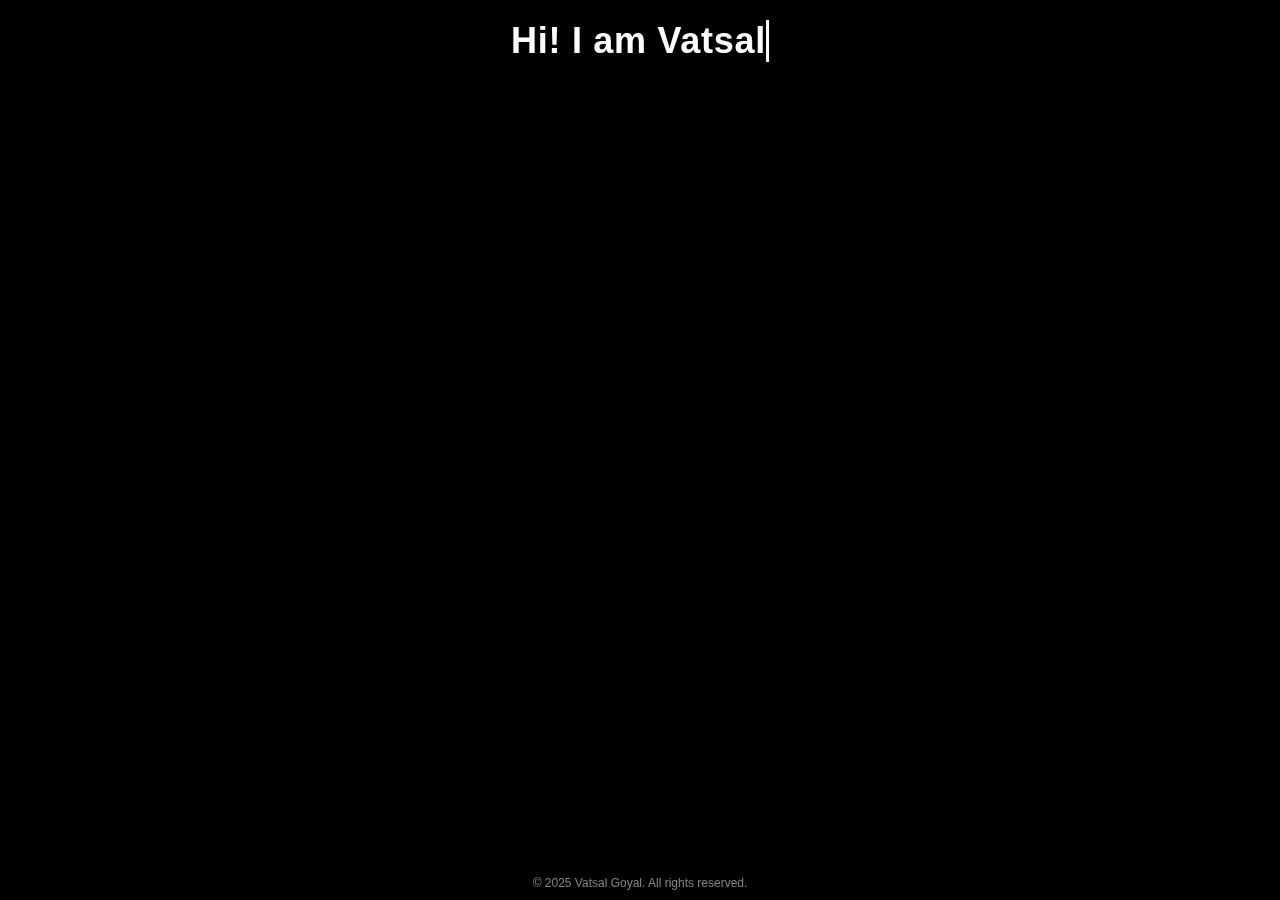
<file: index.html>
<!DOCTYPE html>
<html lang="en">
<head>
    <meta charset="UTF-8">
    <meta name="viewport" content="width=device-width, initial-scale=1.0">
    <title>Vatsal's Portfolio</title>
    <link rel="icon" href="Assets/website logo.png" type="image/png">
    <link rel="stylesheet" href="css/styles.css">
</head>
<body>
    <header id="main-header">
        <h1>Hi! I am Vatsal. See what I'm working on.</h1>
    </header>
    
    <div id="honeycomb-container">
        <!-- Honeycomb cells will be generated by JavaScript -->
    </div>

    <div id="mobile-nav">
        <a href="https://github.com/vatsalgoyal" class="mobile-nav-item" target="_blank">
            <svg viewBox="0 0 24 24" fill="currentColor">
                <path d="M12 0c-6.626 0-12 5.373-12 12 0 5.302 3.438 9.8 8.207 11.387.599.111.793-.261.793-.577v-2.234c-3.338.726-4.033-1.416-4.033-1.416-.546-1.387-1.333-1.756-1.333-1.756-1.089-.745.083-.729.083-.729 1.205.084 1.839 1.237 1.839 1.237 1.07 1.834 2.807 1.304 3.492.997.107-.775.418-1.305.762-1.604-2.665-.305-5.467-1.334-5.467-5.931 0-1.311.469-2.381 1.236-3.221-.124-.303-.535-1.524.117-3.176 0 0 1.008-.322 3.301 1.23.957-.266 1.983-.399 3.003-.404 1.02.005 2.047.138 3.006.404 2.291-1.552 3.297-1.23 3.297-1.23.653 1.653.242 2.874.118 3.176.77.84 1.235 1.911 1.235 3.221 0 4.609-2.807 5.624-5.479 5.921.43.372.823 1.102.823 2.222v3.293c0 .319.192.694.801.576 4.765-1.589 8.199-6.086 8.199-11.386 0-6.627-5.373-12-12-12z"/>
            </svg>
            <div class="mobile-nav-content">
                <div class="mobile-nav-title">GitHub</div>
                <div class="mobile-nav-desc">View my code repositories</div>
            </div>
        </a>

        <a href="projects.html" class="mobile-nav-item">
            <svg viewBox="0 0 24 24" fill="currentColor">
                <path d="M12 2l3.09 6.26L22 9.27l-5 4.87 1.18 6.88L12 17.77l-6.18 3.25L7 14.14 2 9.27l6.91-1.01L12 2z"/>
            </svg>
            <div class="mobile-nav-content">
                <div class="mobile-nav-title">Live Projects</div>
                <div class="mobile-nav-desc">Explore my portfolio</div>
            </div>
        </a>

        <a href="https://www.linkedin.com/in/vatsal-goyal-05a896165" class="mobile-nav-item" target="_blank">
            <svg viewBox="0 0 24 24" fill="currentColor">
                <path d="M20.447 20.452h-3.554v-5.569c0-1.328-.027-3.037-1.852-3.037-1.853 0-2.136 1.445-2.136 2.939v5.667H9.351V9h3.414v1.561h.046c.477-.9 1.637-1.85 3.37-1.85 3.601 0 4.267 2.37 4.267 5.455v6.286zM5.337 7.433c-1.144 0-2.063-.926-2.063-2.065 0-1.138.92-2.063 2.063-2.063 1.14 0 2.064.925 2.064 2.063 0 1.139-.925 2.065-2.064 2.065zm1.782 13.019H3.555V9h3.564v11.452zM22.225 0H1.771C.792 0 0 .774 0 1.729v20.542C0 23.227.792 24 1.771 24h20.451C23.2 24 24 23.227 24 22.271V1.729C24 .774 23.2 0 22.222 0h.003z"/>
            </svg>
            <div class="mobile-nav-content">
                <div class="mobile-nav-title">LinkedIn</div>
                <div class="mobile-nav-desc">Connect professionally</div>
            </div>
        </a>

        <a href="resumes.html" class="mobile-nav-item">
            <svg viewBox="0 0 24 24" fill="currentColor">
                <path d="M14,2H6A2,2 0 0,0 4,4V20A2,2 0 0,0 6,22H18A2,2 0 0,0 20,20V8L14,2M18,20H6V4H13V9H18V20Z"/>
            </svg>
            <div class="mobile-nav-content">
                <div class="mobile-nav-title">Download Resume</div>
                <div class="mobile-nav-desc">Get my latest CV</div>
            </div>
        </a>

        <a href="skills.html" class="mobile-nav-item">
            <svg viewBox="0 0 24 24" fill="currentColor">
                <path d="M12,2A10,10 0 0,0 2,12A10,10 0 0,0 12,22A10,10 0 0,0 22,12A10,10 0 0,0 12,2M12,4A8,8 0 0,1 20,12A8,8 0 0,1 12,20A8,8 0 0,1 4,12A8,8 0 0,1 12,4M12,6A6,6 0 0,0 6,12A6,6 0 0,0 12,18A6,6 0 0,0 18,12A6,6 0 0,0 12,6M12,8A4,4 0 0,1 16,12A4,4 0 0,1 12,16A4,4 0 0,1 8,12A4,4 0 0,1 12,8Z"/>
            </svg>
            <div class="mobile-nav-content">
                <div class="mobile-nav-title">Skills & Journey</div>
                <div class="mobile-nav-desc">My tech stack & career</div>
            </div>
        </a>

        <a href="dsa.html" class="mobile-nav-item">
            <svg viewBox="0 0 24 24" fill="currentColor">
                <path d="M22,21H2V3H4V19H6V10H10V19H12V6H16V19H18V14H22V21Z"/>
            </svg>
            <div class="mobile-nav-content">
                <div class="mobile-nav-title">DSA Stats</div>
                <div class="mobile-nav-desc">Coding achievements</div>
            </div>
        </a>

        <a href="mailto:vatsalgoyal9999@gmail.com" class="mobile-nav-item">
            <svg viewBox="0 0 24 24" fill="currentColor">
                <path d="M20,8L12,13L4,8V6L12,11L20,6M20,4H4C2.89,4 2,4.89 2,6V18A2,2 0 0,0 4,20H20A2,2 0 0,0 22,18V6C22,4.89 21.1,4 20,4Z"/>
            </svg>
            <div class="mobile-nav-content">
                <div class="mobile-nav-title">Mail Me</div>
                <div class="mobile-nav-desc">Let's get in touch</div>
            </div>
        </a>
    </div>
    
    <div id="zoom-overlay" class="hidden">
        <div id="zoom-content">
            <button id="close-zoom" class="close-btn">×</button>
            <div id="zoom-honeycomb-container">
                <!-- Zoomed honeycomb content will be generated here -->
            </div>
        </div>
    </div>

    <div id="copyright">© 2025 Vatsal Goyal. All rights reserved.</div>

    <script src="js/mobile.js"></script>
    <script src="js/splash-system.js"></script>
    <script src="js/script.js"></script>
</body>
</html>
</file>
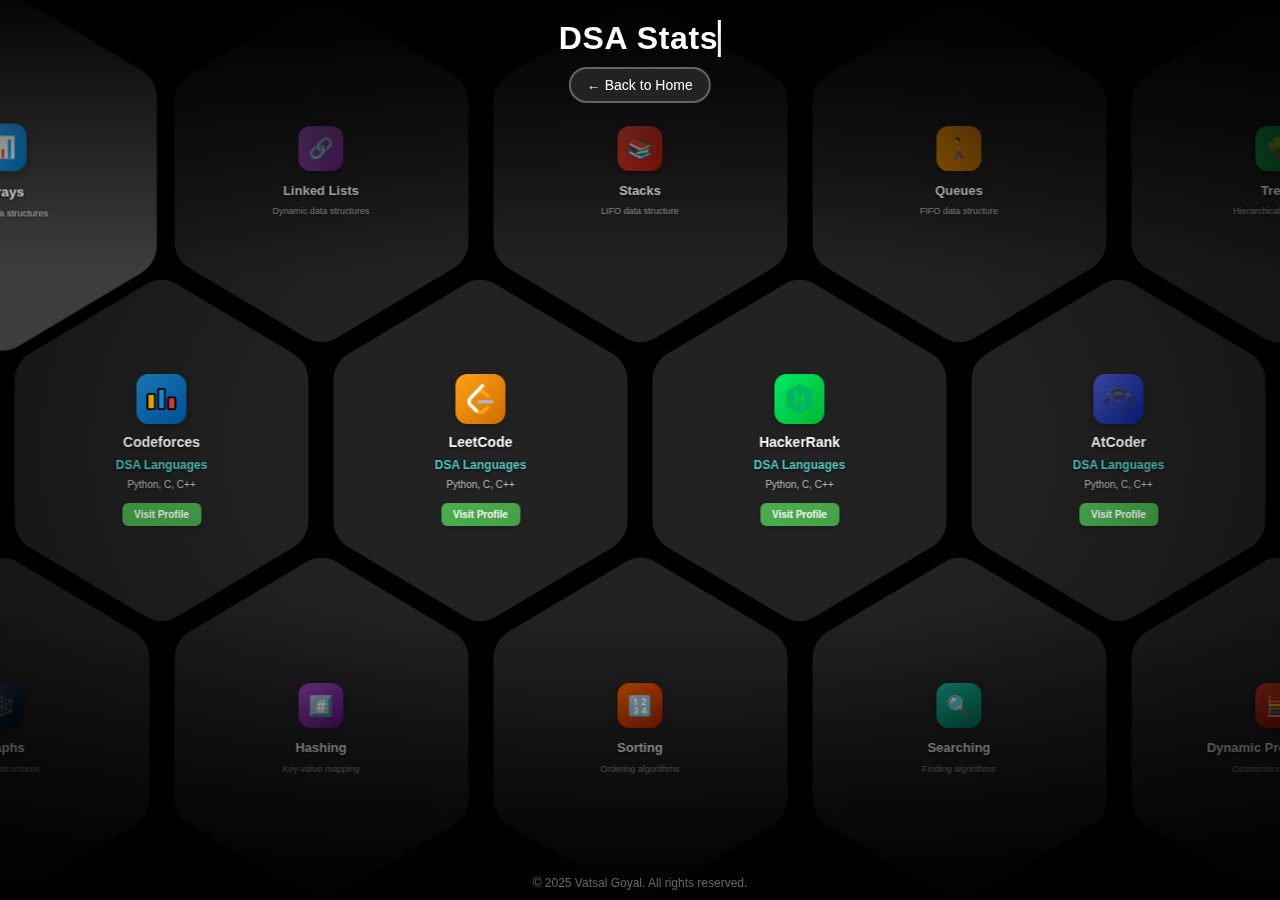
<file: dsa.html>
<!DOCTYPE html>
<html lang="en">
<head>
    <meta charset="UTF-8">
    <meta name="viewport" content="width=device-width, initial-scale=1.0">
    <title>Vatsal's Portfolio - DSA Stats</title>
    <link rel="icon" href="Assets/website logo.png" type="image/png">
    <link rel="stylesheet" href="css/dsa-styles.css">
    <meta name="author" content="Vatsal Goyal">
</head>
<body>
    <header id="main-header">
        <h1>Data Structures & Algorithms</h1>
        <button id="back-btn" class="back-button" onclick="window.location.href='index.html'">← Back to Home</button>
    </header>
    
    <div id="honeycomb-container">
        <!-- Honeycomb cells will be generated by JavaScript -->
    </div>

    <div id="mobile-content">
        <div class="mobile-content-item" data-link="https://leetcode.com/u/vatsalgoyal05/">
            <div class="mobile-content-title">LeetCode</div>
            <div class="mobile-content-desc">Competitive Programming</div>
            <div class="mobile-content-tech">Visit Profile →</div>
        </div>

        <div class="mobile-content-item" data-link="https://atcoder.jp/users/vatsalgoyal05">
            <div class="mobile-content-title">AtCoder</div>
            <div class="mobile-content-desc">Competitive Programming</div>
            <div class="mobile-content-tech">Visit Profile →</div>
        </div>

        <div class="mobile-content-item" data-link="https://codeforces.com/profile/vatsalgoyal05">
            <div class="mobile-content-title">Codeforces</div>
            <div class="mobile-content-desc">Contest Participation</div>
            <div class="mobile-content-tech">Visit Profile →</div>
        </div>

        <div class="mobile-content-item" data-link="https://www.hackerrank.com/profile/vatsalgoyal05">
            <div class="mobile-content-title">HackerRank</div>
            <div class="mobile-content-desc">Problem Solving</div>
            <div class="mobile-content-tech">Visit Profile →</div>
        </div>
    </div>

    <footer id="copyright">© 2025 Vatsal Goyal. All rights reserved.</footer>

    <script src="js/mobile.js"></script>
    <script src="js/dsa-script.js"></script>
</body>
</html>
</file>
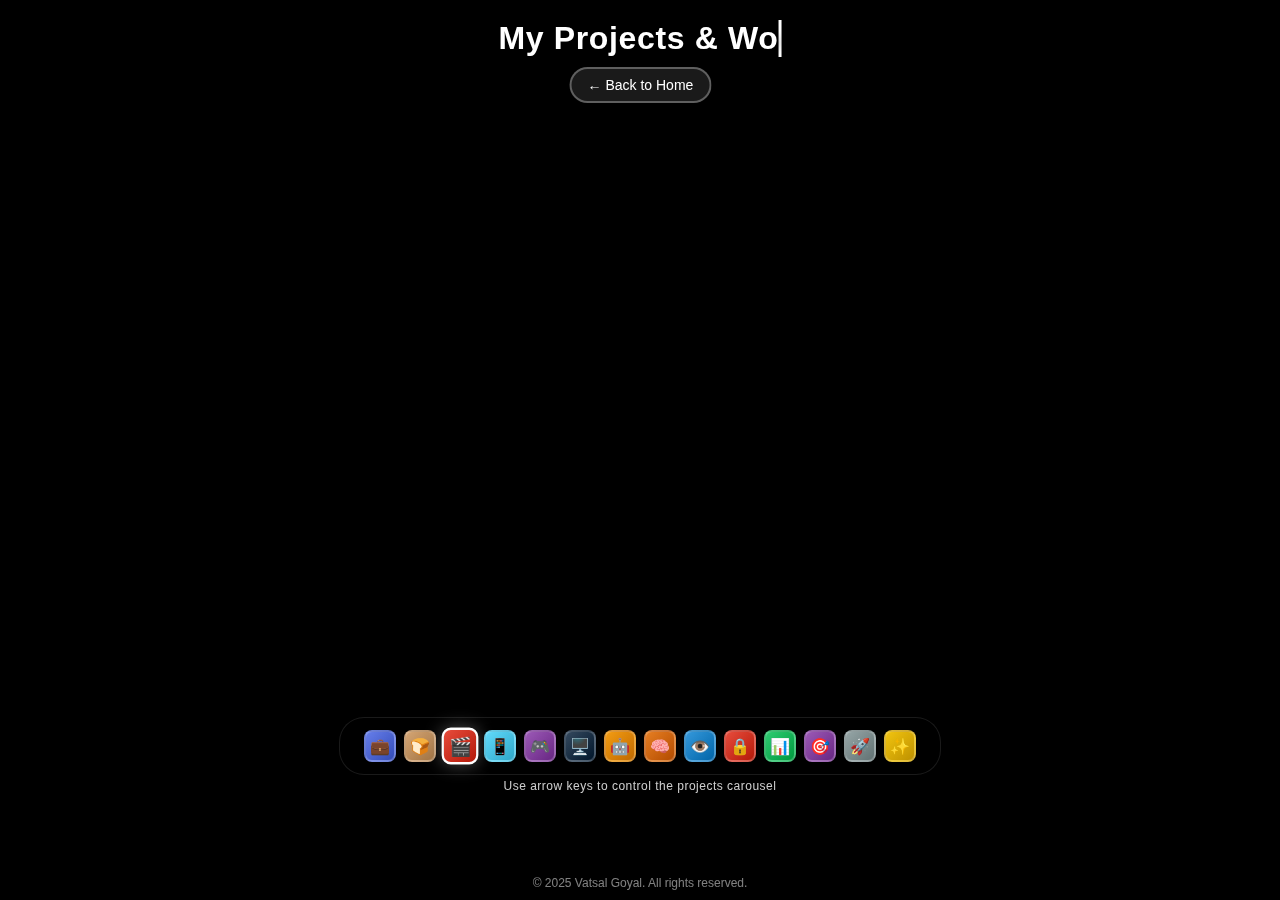
<file: projects.html>
<!DOCTYPE html>
<html lang="en">
<head>
    <meta charset="UTF-8">
    <meta name="viewport" content="width=device-width, initial-scale=1.0">
    <title>Vatsal's Portfolio - Projects</title>
    <link rel="icon" href="Assets/website logo.png" type="image/png">
    <link rel="stylesheet" href="css/projects-styles.css">
    <meta name="description" content="Explore Vatsal Goyal's portfolio of software projects, including web applications, mobile apps, and AI solutions.">
    <meta name="author" content="Vatsal Goyal">
</head>
<body>
    <header id="main-header">
        <h1>My Projects & Work</h1>
        <button id="back-btn" class="back-button" onclick="window.location.href='index.html'">← Back to Home</button>
    </header>
    
    <div id="honeycomb-container">
        <!-- Honeycomb cells will be generated by JavaScript -->
    </div>

    <div class="navigation-instruction">Use arrow keys to control the projects carousel</div>
    <div id="project-navigator">
        <div class="nav-dots-container">
            <!-- Navigation dots will be generated by JavaScript -->
        </div>
    </div>

    <div id="mobile-content">
        <div class="mobile-content-item" data-github="https://github.com/masterunix/JobNest-v1" data-visit="Will be deployed soon">
            <div class="mobile-content-title">💼 Job Nest</div>
            <div class="mobile-content-desc">A comprehensive platform for job seekers and employers with advanced matching algorithms</div>
            <div class="mobile-content-tech">MERN Stack</div>
            <div class="mobile-content-links">
                <span class="mobile-link" data-type="github">GitHub</span>
                <span class="mobile-link disabled" data-type="visit">Will be deployed soon</span>
            </div>
        </div>

        <div class="mobile-content-item" data-github="Available on request" data-visit="450houseofsourdough.com">
            <div class="mobile-content-title">🍞 450 House of Sourdough</div>
            <div class="mobile-content-desc">Elegant website for artisanal sourdough bakery with e-commerce integration</div>
            <div class="mobile-content-tech">Modern Web Stack</div>
            <div class="mobile-content-links">
                <span class="mobile-link disabled" data-type="github">Available on request</span>
                <span class="mobile-link" data-type="visit">Visit Site</span>
            </div>
        </div>

        <div class="mobile-content-item" data-github="https://github.com/masterunix/Fluttter-Movie-App">
            <div class="mobile-content-title">🎬 movie_fy</div>
            <div class="mobile-content-desc">Feature-rich mobile app for movie enthusiasts with reviews and recommendations</div>
            <div class="mobile-content-tech">Flutter, Dart</div>
            <div class="mobile-content-links">
                <span class="mobile-link" data-type="github">GitHub</span>
            </div>
        </div>

        <div class="mobile-content-item" data-github="Coming Soon">
            <div class="mobile-content-title">📱 Mobile Dev Project</div>
            <div class="mobile-content-desc">Cross-platform mobile application with native performance and modern UI</div>
            <div class="mobile-content-tech">React Native</div>
            <div class="mobile-content-links">
                <span class="mobile-link disabled" data-type="github">Coming Soon</span>
            </div>
        </div>

        <div class="mobile-content-item" data-github="In Development">
            <div class="mobile-content-title">🎮 WalterWins</div>
            <div class="mobile-content-desc">In-progress online gaming platform with real-time multiplayer capabilities</div>
            <div class="mobile-content-tech">Full Stack</div>
            <div class="mobile-content-links">
                <span class="mobile-link disabled" data-type="github">In Development</span>
            </div>
        </div>

        <div class="mobile-content-item" data-github="Private" data-visit="Request Access">
            <div class="mobile-content-title">🖥️ Personal DIY Server</div>
            <div class="mobile-content-desc">Custom-built server infrastructure from repurposed hardware with enterprise features</div>
            <div class="mobile-content-tech">Ubuntu, Nginx</div>
            <div class="mobile-content-links">
                <span class="mobile-link disabled" data-type="github">Private</span>
                <span class="mobile-link disabled" data-type="visit">Request Access</span>
            </div>
        </div>

        <div class="mobile-content-item" data-github="Coming Soon">
            <div class="mobile-content-title">🤖 Jarvis 2.0</div>
            <div class="mobile-content-desc">Advanced AI assistant with natural language processing and smart automation</div>
            <div class="mobile-content-tech">AI/ML, Python</div>
            <div class="mobile-content-links">
                <span class="mobile-link disabled" data-type="github">Coming Soon</span>
            </div>
        </div>

        <div class="mobile-content-item" data-github="In Development">
            <div class="mobile-content-title">🧠 AI ML Project</div>
            <div class="mobile-content-desc">Cutting-edge machine learning solution for data analysis and prediction</div>
            <div class="mobile-content-tech">TensorFlow, PyTorch</div>
            <div class="mobile-content-links">
                <span class="mobile-link disabled" data-type="github">In Development</span>
            </div>
        </div>

        <div class="mobile-content-item" data-github="Coming Soon">
            <div class="mobile-content-title">👁️ AI ML Project 2</div>
            <div class="mobile-content-desc">Advanced neural network implementation for computer vision applications</div>
            <div class="mobile-content-tech">Deep Learning</div>
            <div class="mobile-content-links">
                <span class="mobile-link disabled" data-type="github">Coming Soon</span>
            </div>
        </div>

        <div class="mobile-content-item" data-github="Coming Soon">
            <div class="mobile-content-title">🔒 Cyber Security Project</div>
            <div class="mobile-content-desc">Comprehensive cybersecurity solution with threat detection and prevention</div>
            <div class="mobile-content-tech">Security Tools</div>
            <div class="mobile-content-links">
                <span class="mobile-link disabled" data-type="github">Coming Soon</span>
            </div>
        </div>

        <div class="mobile-content-item" data-visit="dsa.html">
            <div class="mobile-content-title">📊 DSA Stats</div>
            <div class="mobile-content-desc">Explore coding achievements and algorithm mastery statistics</div>
            <div class="mobile-content-tech">Data Structures</div>
            <div class="mobile-content-links">
                <span class="mobile-link" data-type="visit">View Stats</span>
            </div>
        </div>

        <div class="mobile-content-item" data-visit="skills.html">
            <div class="mobile-content-title">🎯 Skills & Journey</div>
            <div class="mobile-content-desc">Discover technical skills, experience timeline, and professional growth</div>
            <div class="mobile-content-tech">Career Path</div>
            <div class="mobile-content-links">
                <span class="mobile-link" data-type="visit">View Skills</span>
            </div>
        </div>

        <div class="mobile-content-item" data-github="Coming Soon">
            <div class="mobile-content-title">🚀 Upcoming Project</div>
            <div class="mobile-content-desc">Exciting new project in planning phase with innovative features</div>
            <div class="mobile-content-tech">TBD</div>
            <div class="mobile-content-links">
                <span class="mobile-link disabled" data-type="github">Coming Soon</span>
            </div>
        </div>

        <div class="mobile-content-item" data-github="Coming Soon">
            <div class="mobile-content-title">✨ Future Innovation</div>
            <div class="mobile-content-desc">Revolutionary project leveraging emerging technologies and modern frameworks</div>
            <div class="mobile-content-tech">Next-Gen Tech</div>
            <div class="mobile-content-links">
                <span class="mobile-link disabled" data-type="github">Coming Soon</span>
            </div>
        </div>
    </div>

    <footer id="copyright">© 2025 Vatsal Goyal. All rights reserved.</footer>

    <script src="js/mobile.js"></script>
    <script src="js/projects-script.js"></script>
</body>
</html>
</file>
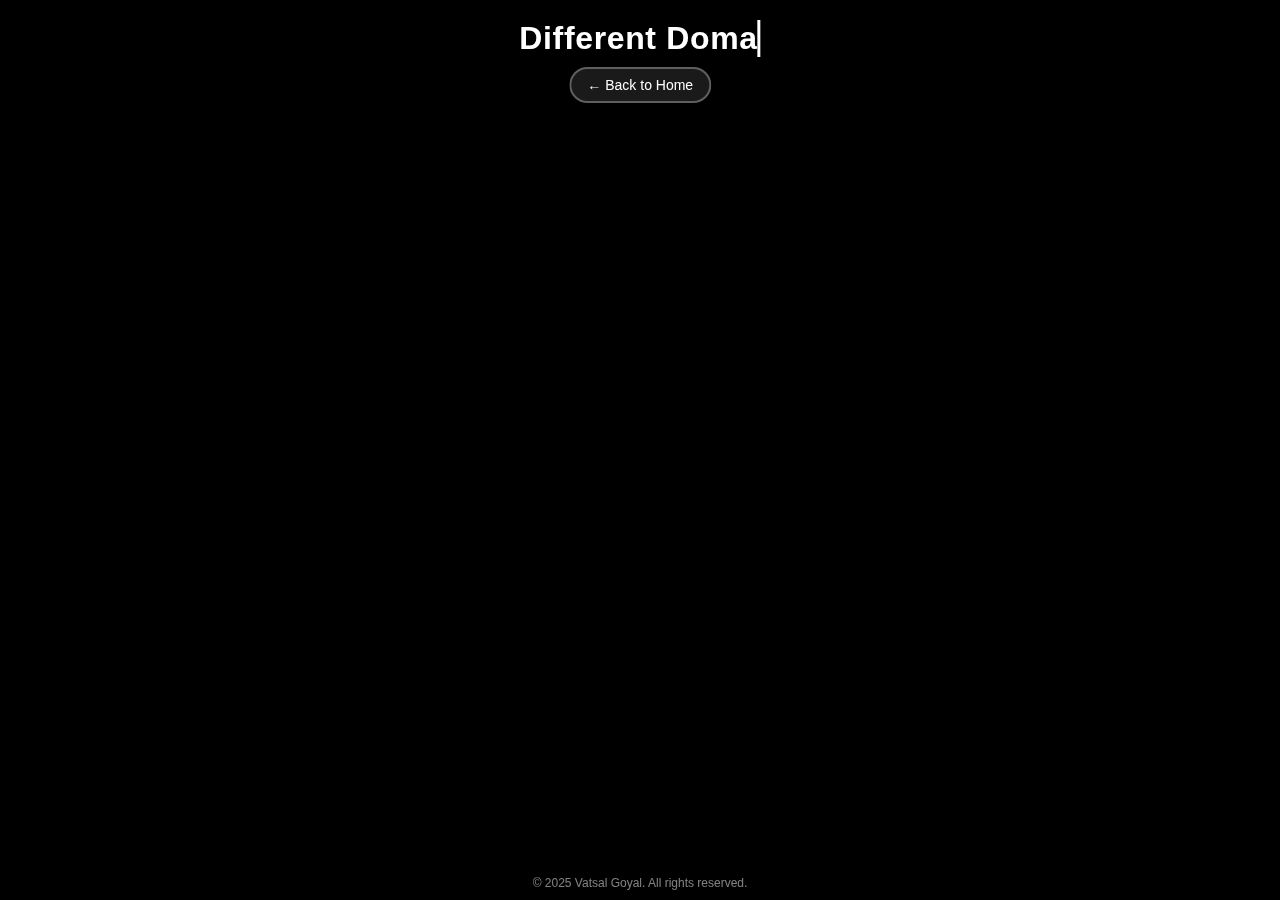
<file: resumes.html>
<!DOCTYPE html>
<html lang="en">
<head>
    <meta charset="UTF-8">
    <meta name="viewport" content="width=device-width, initial-scale=1.0">
    <title>Vatsal's Portfolio - Resumes</title>
    <link rel="icon" href="Assets/website logo.png" type="image/png">
    <link rel="stylesheet" href="css/styles.css">
    <meta name="author" content="Vatsal Goyal">
    <link rel="stylesheet" href="css/resumes-styles.css">
    <meta name="author" content="Vatsal Goyal">
</head>
<body>
    <header id="main-header">
        <h1>Different Domains, Different Resumes</h1>
        <button id="back-btn" class="back-button" onclick="window.location.href='index.html'">← Back to Home</button>
    </header>
    
    <div id="honeycomb-container">
        <!-- Honeycomb cells will be generated by JavaScript -->
    </div>

    <div id="mobile-content">
        <div class="mobile-content-item" data-filename="Basic.pdf">
            <div class="mobile-content-title">Basic Resume</div>
            <div class="mobile-content-rating">General purpose</div>
            <div class="mobile-download-btn">Download</div>
        </div>

        <div class="mobile-content-item" data-filename="Full Stack.pdf">
            <div class="mobile-content-title">Full Stack Developer</div>
            <div class="mobile-content-rating">Frontend & Backend</div>
            <div class="mobile-download-btn">Download</div>
        </div>

        <div class="mobile-content-item" data-filename="SDE.pdf">
            <div class="mobile-content-title">Software Engineer</div>
            <div class="mobile-content-rating">Core Engineering</div>
            <div class="mobile-download-btn">Download</div>
        </div>

        <div class="mobile-content-item" data-filename="ML: AI.pdf">
            <div class="mobile-content-title">ML Engineer</div>
            <div class="mobile-content-rating">Machine Learning & AI</div>
            <div class="mobile-download-btn">Download</div>
        </div>

        <div class="mobile-content-item" data-filename="Product Manager.pdf">
            <div class="mobile-content-title">Product Manager</div>
            <div class="mobile-content-rating">Strategy & Leadership</div>
            <div class="mobile-download-btn">Download</div>
        </div>

        <div class="mobile-content-item" data-filename="DevOps.pdf">
            <div class="mobile-content-title">DevOps Engineer</div>
            <div class="mobile-content-rating">Cloud & Infrastructure</div>
            <div class="mobile-download-btn">Download</div>
        </div>

        <div class="mobile-content-item" data-filename="UI:UX Designer.pdf">
            <div class="mobile-content-title">UI/UX Designer</div>
            <div class="mobile-content-rating">Design & User Experience</div>
            <div class="mobile-download-btn">Download</div>
        </div>

        <div class="mobile-content-item" data-filename="Backend.pdf">
            <div class="mobile-content-title">Backend Developer</div>
            <div class="mobile-content-rating">Server-Side Development</div>
            <div class="mobile-download-btn">Download</div>
        </div>

        <div class="mobile-content-item" data-filename="Frontend.pdf">
            <div class="mobile-content-title">Frontend Developer</div>
            <div class="mobile-content-rating">User Interface Development</div>
            <div class="mobile-download-btn">Download</div>
        </div>

        <div class="mobile-content-item" data-filename="Mobile Developer.pdf">
            <div class="mobile-content-title">Mobile Developer</div>
            <div class="mobile-content-rating">iOS & Android Development</div>
            <div class="mobile-download-btn">Download</div>
        </div>
    </div>

    <footer id="copyright">© 2025 Vatsal Goyal. All rights reserved.</footer>

    <script src="js/mobile.js"></script>
    <script src="js/resumes-script.js"></script>
</body>
</html>
</file>
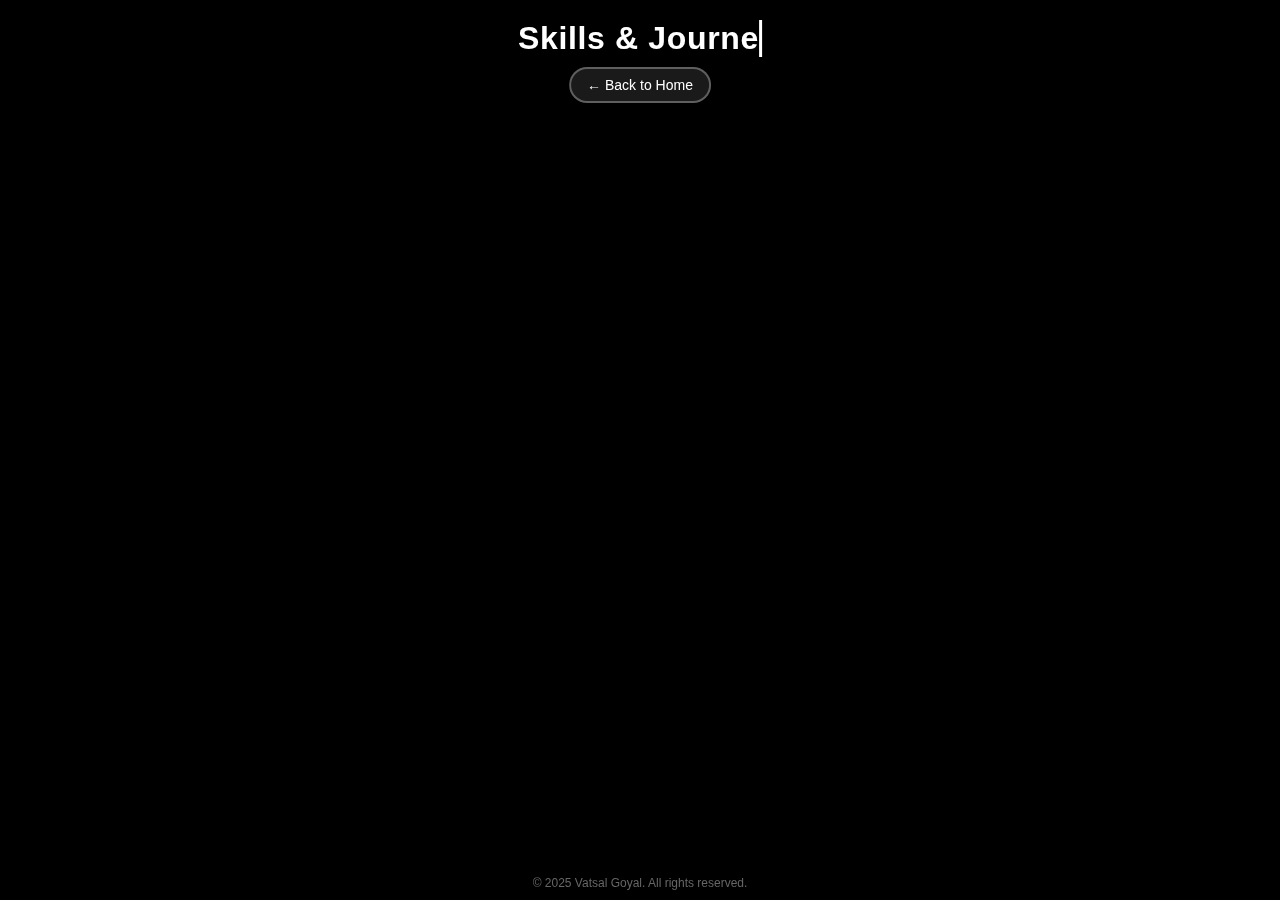
<file: skills.html>
<!DOCTYPE html>
<html lang="en">
<head>
    <meta charset="UTF-8">
    <meta name="viewport" content="width=device-width, initial-scale=1.0">
    <title>Vatsal's Portfolio - Skills & Journey</title>
    <link rel="icon" href="Assets/website logo.png" type="image/png">
    <link rel="stylesheet" href="css/styles.css">
    <link rel="stylesheet" href="css/skills-styles.css">
</head>
<body>
    <header id="main-header">
        <h1>Skills & Career Journey</h1>
        <button id="back-btn" class="back-button" onclick="window.location.href='index.html'">← Back to Home</button>
    </header>
    
    <div id="honeycomb-container">
        <!-- Honeycomb cells will be generated by JavaScript -->
    </div>

    <div id="mobile-content">
        <div class="mobile-content-item" data-filename="Digisphere.pdf">
            <div class="mobile-content-title">🏢 Digisphere Internship</div>
            <div class="mobile-content-desc">SDE Intern (2021)</div>
            <div class="mobile-download-btn">Download Certificate</div>
        </div>

        <div class="mobile-content-item" data-filename="Xebia.pdf">
            <div class="mobile-content-title">💼 Xebia Internship</div>
            <div class="mobile-content-desc">Tech Intern (2022)</div>
            <div class="mobile-download-btn">Download Certificate</div>
        </div>

        <div class="mobile-content-item">
            <div class="mobile-content-title">🏆 Certifications</div>
            <div class="mobile-content-desc">Industry Recognition</div>
            <div class="mobile-cert-buttons">
                <div class="mobile-download-btn" data-filename="Google.pdf">Google</div>
                <div class="mobile-download-btn" data-filename="Oracle.pdf">Oracle</div>
            </div>
        </div>

        <div class="mobile-content-item">
            <div class="mobile-content-title">🎬 Video Editing</div>
            <div class="mobile-content-desc">Creative Skills</div>
            <div class="mobile-content-tech">Premiere Pro ★★★★☆<br>After Effects ★★★☆☆</div>
        </div>
    </div>

    <div id="copyright">© 2025 Vatsal Goyal. All rights reserved.</div>

    <script src="js/mobile.js"></script>
    <script src="js/skills-script.js"></script>
</body>
</html>
</file>
<file: test-skills.html>
<!DOCTYPE html>
<html lang="en">
<head>
    <meta charset="UTF-8">
    <meta name="viewport" content="width=device-width, initial-scale=1.0">
    <title>Test Skills Page</title>
    <style>
        body { margin: 0; padding: 20px; background: #000; color: white; }
        #honeycomb-container { width: 100%; height: 100vh; position: relative; }
        .hex { 
            position: absolute; 
            background: red; 
            width: 50px; 
            height: 50px; 
            border: 1px solid white;
        }
    </style>
</head>
<body>
    <h1>Skills Test Page</h1>
    <div id="honeycomb-container">
        <!-- Test container -->
    </div>

    <script>
        console.log('Test script starting...');
        
        document.addEventListener('DOMContentLoaded', () => {
            console.log('DOM loaded');
            const container = document.getElementById('honeycomb-container');
            console.log('Container found:', container);
            
            // Create a simple test hexagon
            const testHex = document.createElement('div');
            testHex.className = 'hex';
            testHex.style.left = '100px';
            testHex.style.top = '100px';
            testHex.textContent = 'TEST';
            
            container.appendChild(testHex);
            console.log('Test hexagon added');
        });
    </script>
</body>
</html>
</file>
<file: css/styles.css>
* {
    margin: 0;
    padding: 0;
    box-sizing: border-box;
}

body {
    background-color: #000000; /* pure black background */
    font-family: 'Arial', sans-serif;
    overflow: hidden;
    height: 100vh;
    width: 100vw;
    position: relative; /* create stacking context for overlays */
}

/* Header styling */
#main-header {
    position: fixed;
    top: 20px;
    left: 50%;
    transform: translateX(-50%);
    z-index: 100;
    text-align: center;
}

#copyright {
    position: fixed;
    bottom: 20px;
    left: 50%;
    transform: translateX(-50%);
    color: #666;
    font-size: 12px;
    z-index: 1000;
    text-align: center;
}

#main-header h1 {
    color: white;
    font-family: 'Inter', 'SF Pro Display', -apple-system, BlinkMacSystemFont, 'Segoe UI', 'Roboto', sans-serif;
    font-size: 36px;
    font-weight: 700;
    margin: 0;
    text-shadow: 0 2px 8px rgba(0,0,0,0.7);
    letter-spacing: 0.02em;
    overflow: hidden;
    border-right: 3px solid white;
    white-space: nowrap;
    animation: blink-cursor 0.75s step-end infinite;
}

/* (global glow removed) */

#honeycomb-container {
    position: absolute;
    top: 0;
    left: 0;
    width: 100%;
    height: 100%;
    overflow: hidden;
    perspective: 800px; /* enable subtle 3D feel */
}

.hex {
    position: absolute;
    cursor: default;
    transform-style: preserve-3d;
}

/* SVG-based hex styling */
.hex svg {
    position: absolute;
    top: 0;
    left: 0;
    width: 100%;
    height: 100%;
    overflow: visible; /* allow rounded stroke to render outside bounds */
}

.hex svg path {
    fill: #222222; /* slightly lighter hexes for contrast */
    stroke: none; /* remove outline */
    transition: fill 0.3s ease;
}

/* Removed unused hex styles */

.hex-content {
    position: absolute;
    top: 50%;
    left: 50%;
    transform: translate(-50%, -50%);
    color: white;
    font-size: 12px;
    text-align: center;
    z-index: 10;
    pointer-events: none;
    text-rendering: optimizeLegibility;
    -webkit-font-smoothing: antialiased;
}

/* Navigation hexagon styling */
.nav-hex .hex-content {
    font-family: 'Poppins', 'Inter', 'SF Pro Display', -apple-system, BlinkMacSystemFont, 'Segoe UI', 'Roboto', sans-serif;
    font-size: 12px;
    font-weight: 700;
    color: #ffffff;
    text-shadow: 0 2px 4px rgba(0,0,0,0.6);
    line-height: 1.2;
    max-width: 85%;
    word-wrap: break-word;
    letter-spacing: 0.01em;
    display: flex;
    flex-direction: column;
    align-items: center;
    gap: 4px;
}

.hex-icon {
    width: 56px;
    height: 56px;
    border-radius: 12px;
    display: flex;
    align-items: center;
    justify-content: center;
    font-size: 28px;
    margin-bottom: 6px;
    filter: drop-shadow(0 2px 4px rgba(0,0,0,0.3));
}

.hex-icon svg {
    width: 24px;
    height: 24px;
    color: white;
}

.hex-text {
    font-size: 13px;
    font-weight: 600;
    text-align: center;
    line-height: 1.1;
    margin-bottom: 3px;
}

.hex-description {
    font-size: 10px;
    text-align: center;
    line-height: 1.1;
    opacity: 0.8;
    color: #e0e0e0;
}

.nav-hex svg path {
    fill: #2a2a2a;
    transition: fill 0.3s ease;
}

.nav-hex:hover svg path {
    fill: #333333;
}

/* Hover effects removed per request */

/* Vignette overlays (top and bottom) */
body::before,
body::after {
    content: "";
    position: fixed;
    left: 0;
    width: 100vw;
    pointer-events: none;
    z-index: 3; /* above hexes (default), below any future UI with higher z-index */
}

/* Top vignette */
body::before {
    top: 0;
    height: 30vh; /* heavier header vignette */
    background: linear-gradient(to bottom, rgba(0,0,0,0.92) 0%, rgba(0,0,0,0.0) 100%);
}

/* Bottom vignette */
body::after {
    bottom: 0;
    height: 32vh; /* heavier footer vignette */
    background: linear-gradient(to top, rgba(0,0,0,0.92) 0%, rgba(0,0,0,0.0) 100%);
}

/* Disable vignette on mobile */
@media (max-width: 768px) {
    body::before,
    body::after {
        display: none;
    }
}

/* Simplified vignette effects */
#honeycomb-container::before {
    content: "";
    position: fixed;
    inset: 0;
    pointer-events: none;
    z-index: 3;
    background: radial-gradient(ellipse at center, transparent 40%, rgba(0,0,0,0.6) 100%);
}

/* Zoom overlay styles */
#zoom-overlay {
    position: fixed;
    top: 0;
    left: 0;
    width: 100%;
    height: 100%;
    background-color: rgba(0, 0, 0, 0.95);
    z-index: 1000;
    display: flex;
    align-items: center;
    justify-content: center;
    opacity: 1;
    transition: opacity 0.3s ease;
}

#zoom-overlay.hidden {
    opacity: 0;
    pointer-events: none;
}

#zoom-content {
    position: relative;
    max-width: 90vw;
    max-height: 90vh;
    overflow: auto;
}

#close-zoom {
    position: absolute;
    top: -40px;
    right: 0;
    background: none;
    border: none;
    color: #ff6600;
    font-size: 30px;
    cursor: pointer;
    z-index: 1001;
}

#close-zoom:hover {
    color: #ff8533;
}

#zoom-honeycomb-container {
    position: relative;
    width: 450px;
    height: 300px;
}

.zoom-hex {
    position: absolute;
    width: 60px;
    height: 69px;
}

.zoom-hex svg {
    position: absolute;
    top: 0;
    left: 0;
    width: 100%;
    height: 100%;
    overflow: visible;
}

.zoom-hex svg path {
    fill: #222222;
    stroke: none;
}

.zoom-hex .hex-content {
    font-size: 8px;
}

/* Hover enlarge effect (glow handled by global layer) */
.hex {
    /* Slower, smoother hover effects */
    transition: transform 400ms cubic-bezier(0.25, 0.46, 0.45, 0.94), filter 400ms ease-out;
    transform-origin: center center;
    cursor: default;
    transform: scale(1);
    will-change: transform, filter;
    backface-visibility: hidden;
    -webkit-backface-visibility: hidden;
}

/* Typewriter and backspace animations for splash screen */
@keyframes typewriter {
    from { width: 0; }
    to { width: 100%; }
}

@keyframes backspace {
    from { width: 100%; }
    to { width: 0; }
}

@keyframes blink-cursor {
    from, to { border-color: transparent; }
    50% { border-color: white; }
}

@keyframes fadeOutDown {
    from {
        opacity: 1;
        transform: translateY(0);
    }
    to {
        opacity: 0;
        transform: translateY(30px);
    }
}

/* Copyright footer */
#copyright {
    position: fixed;
    bottom: 10px;
    left: 50%;
    transform: translateX(-50%);
    color: rgba(255, 255, 255, 0.5);
    font-family: 'Inter', sans-serif;
    font-size: 12px;
    font-weight: 400;
    z-index: 50;
    text-align: center;
}

@keyframes fadeInUp {
    from {
        opacity: 0;
        transform: translateY(30px);
    }
    to {
        opacity: 1;
        transform: translateY(0);
    }
}

/* Mobile responsive styles - only affects screens 768px and below */
@media screen and (max-width: 768px) {
    
    /* Header adjustments */
    #main-header {
        top: 20px !important;
    }
    
    #main-header h1 {
        font-size: 20px !important;
        margin: 0 0 8px 0 !important;
        line-height: 1.2 !important;
        text-align: center !important;
    }
    
    .back-button {
        padding: 6px 12px !important;
        font-size: 12px !important;
    }
    
    /* Hide hexagon container on mobile */
    #honeycomb-container {
        display: none !important;
    }
    
    /* Mobile splash text wrapping */
    #splash-text {
        word-wrap: break-word !important;
        word-break: break-word !important;
        white-space: pre-wrap !important;
        max-width: calc(100vw - 40px) !important;
        line-height: 1.3;
    }
    
    /* Mobile navigation list */
    #mobile-nav {
        display: block !important;
        padding: 60px 20px 40px 20px;
    }
    
    .mobile-nav-item {
        background: rgba(255, 255, 255, 0.1);
        border: 2px solid rgba(255, 255, 255, 0.3);
        border-radius: 12px;
        margin: 12px 0;
        padding: 16px;
        color: white;
        text-decoration: none;
        display: flex;
        align-items: center;
        transition: all 0.3s ease;
        backdrop-filter: blur(10px);
    }
    
    .mobile-nav-item:hover {
        background: rgba(255, 255, 255, 0.2);
        border-color: rgba(255, 255, 255, 0.5);
        transform: translateY(-2px);
    }
    
    .mobile-nav-item svg {
        width: 24px;
        height: 24px;
        margin-right: 12px;
        flex-shrink: 0;
    }
    
    .mobile-nav-content {
        flex: 1;
    }
    
    .mobile-nav-title {
        font-size: 16px;
        font-weight: 700;
        margin-bottom: 4px;
    }
    
    .mobile-nav-desc {
        font-size: 12px;
        opacity: 0.8;
        line-height: 1.3;
    }
    
    /* Copyright positioning */
    #copyright {
        bottom: 5px !important;
        font-size: 10px !important;
    }
    
    /* Splash system text size */
    .splash-system h1 {
        font-size: 20px !important;
    }
}

/* Hide mobile nav on desktop */
#mobile-nav {
    display: none;
}

@media screen and (max-width: 480px) {
    /* Extra small screens */
    #main-header h1 {
        font-size: 24px;
        border-right: none;
        animation: none !important;
    }
    
    .hex {
        width: 50px !important;
        height: 43px !important;
        margin: 6px 1px !important;
    }
    
    .hex-content {
        font-size: 7px !important;
        padding: 3px !important;
    }
    
    .hex-content svg {
        width: 14px !important;
        height: 14px !important;
    }
}

/* Fade-in animation for entrance */
@keyframes fadeIn {
    from {
        opacity: 0;
        transform: scale(0.8);
    }
    to {
        opacity: 1;
        transform: scale(1);
    }
}

.fade-in {
    animation: fadeIn 0.4s ease-out forwards;
    opacity: 0;
}

/* Respect reduced motion preferences */
@media (prefers-reduced-motion: reduce) {
    .hex {
        transition: none;
    }
    .hex:hover {
        transform: none;
    }
    .fade-in {
        animation: none;
        opacity: 1;
    }
}


/* Make project hexagon clickable */
.hex[data-hex-id="1-3"] {
    cursor: pointer;
}

.hex[data-hex-id="1-3"]:hover {
    transform: scale(1.05) !important;
}

/* Responsive design */
@media (max-width: 768px) {
    .hex-content {
        font-size: 10px;
    }
}

@media (max-width: 480px) {
    .hex-content {
        font-size: 8px;
    }
}
</file>
<file: css/dsa-styles.css>
* {
    margin: 0;
    padding: 0;
    box-sizing: border-box;
}

body {
    background-color: #000000; /* pure black background */
    font-family: 'Arial', sans-serif;
    overflow: hidden;
    height: 100vh;
    width: 100vw;
    position: relative; /* create stacking context for overlays */
}

/* Header styling */
#main-header {
    position: fixed;
    top: 20px;
    left: 50%;
    transform: translateX(-50%);
    z-index: 100;
    text-align: center;
}

#main-header h1 {
    color: white;
    font-family: 'Inter', 'SF Pro Display', -apple-system, BlinkMacSystemFont, 'Segoe UI', 'Roboto', sans-serif;
    font-size: 32px;
    font-weight: 700;
    margin: 0 0 10px 0;
    text-shadow: 0 2px 8px rgba(0,0,0,0.7);
    letter-spacing: 0.02em;
    white-space: nowrap;
}

.back-button {
    background: rgba(255, 255, 255, 0.1);
    border: 2px solid rgba(255, 255, 255, 0.3);
    color: white;
    padding: 8px 16px;
    border-radius: 20px;
    cursor: pointer;
    font-family: 'Inter', sans-serif;
    font-size: 14px;
    font-weight: 500;
    transition: all 0.3s ease;
    backdrop-filter: blur(10px);
}

.back-button:hover {
    background: rgba(255, 255, 255, 0.2);
    border-color: rgba(255, 255, 255, 0.5);
    transform: translateY(-2px);
}

.back-button:hover .hex svg path {
    fill: rgba(255, 255, 255, 0.1);
    stroke: rgba(255, 255, 255, 0.3);
    stroke-width: 2;
    transition: fill 400ms cubic-bezier(0.25, 0.46, 0.45, 0.94);
}

/* Typewriter animation for header */
@keyframes typewriter {
    from { width: 0; }
    to { width: 100%; }
}

@keyframes blink-cursor {
    from, to { border-color: transparent; }
    50% { border-color: white; }
}

/* Mobile notice */
/* Copyright footer */
#copyright {
    position: fixed;
    bottom: 10px;
    left: 50%;
    transform: translateX(-50%);
    color: #666;
    font-size: 12px;
    z-index: 1000;
    text-align: center;
}

/* Mobile responsive styles - only affects screens 768px and below */
@media screen and (max-width: 768px) {
    
    /* Header adjustments */
    #main-header {
        top: 20px !important;
    }
    
    
    #main-header h1 {
        font-size: 20px !important;
        margin: 0 0 8px 0 !important;
        line-height: 1.2 !important;
        text-align: center !important;
        animation: none !important;
        border-right: none !important;
    }
    
    .back-button {
        padding: 6px 12px !important;
        font-size: 12px !important;
    }
    
    /* Hide hexagon container on mobile */
    #honeycomb-container {
        display: none !important;
    }
    
    /* Mobile content list */
    #mobile-content {
        display: block !important;
        padding: 60px 20px 20px 20px;
        max-height: calc(100vh - 80px);
        overflow-y: auto;
        -webkit-overflow-scrolling: touch;
    }
    
    .mobile-content-item {
        background: rgba(255, 255, 255, 0.1);
        border: 2px solid rgba(255, 255, 255, 0.3);
        border-radius: 12px;
        margin: 12px 0;
        padding: 16px;
        color: white;
        backdrop-filter: blur(10px);
    }
    
    .mobile-content-item:last-child {
        margin-bottom: 80px;
    }
    
    .mobile-content-title {
        font-size: 16px;
        font-weight: 700;
        margin-bottom: 8px;
        color: #61dafb;
    }
    
    .mobile-content-desc {
        font-size: 12px;
        opacity: 0.9;
        line-height: 1.4;
        margin-bottom: 8px;
    }
    
    .mobile-content-tech {
        font-size: 10px;
        opacity: 0.7;
        font-style: italic;
    }
    
    /* Copyright positioning */
    #copyright {
        bottom: 5px !important;
        font-size: 10px !important;
    }
}

/* Hide mobile content on desktop */
#mobile-content {
    display: none;
}

@media screen and (max-width: 480px) {
    /* Extra small screens */
    #main-header h1 {
        font-size: 20px !important;
    }
    
    .hex {
        width: 50px !important;
        height: 43px !important;
        margin: 6px 1px !important;
    }
    
    .hex-content {
        font-size: 7px !important;
        padding: 3px !important;
    }
    
    .hex-content svg {
        width: 14px !important;
        height: 14px !important;
    }
    
    .progress-bar {
        height: 2px !important;
    }
}

#honeycomb-container {
    position: absolute;
    top: 0;
    left: 0;
    width: 100%;
    height: 100%;
    overflow: hidden;
    perspective: 800px;
}

.hex {
    position: absolute;
    cursor: pointer;
    transition: all 0.3s cubic-bezier(0.25, 0.46, 0.45, 0.94);
    transform-style: preserve-3d;
}

.hex svg {
    position: absolute;
    top: 0;
    left: 0;
    width: 100%;
    height: 100%;
    overflow: visible; /* allow rounded stroke to render outside bounds */
}

.hex svg path {
    fill: #222222; /* slightly lighter hexes for contrast */
    stroke: none; /* remove outline */
    transition: fill 400ms cubic-bezier(0.25, 0.46, 0.45, 0.94);
}

.hex-content {
    position: absolute;
    top: 50%;
    left: 50%;
    transform: translate(-50%, -50%);
    text-align: center;
    color: white;
    z-index: 2;
    width: 80%;
    height: 80%;
    display: flex;
    flex-direction: column;
    justify-content: center;
    align-items: center;
    gap: 4px;
}

/* DSA Stats specific styling */
.dsa-icon {
    width: 40px;
    height: 40px;
    border-radius: 50%;
    display: flex;
    align-items: center;
    justify-content: center;
    font-size: 18px;
    margin-bottom: 6px;
    box-shadow: 0 2px 8px rgba(0,0,0,0.3);
}

.dsa-title {
    font-family: 'Inter', sans-serif;
    font-size: 12px;
    font-weight: 700;
    color: white;
    text-shadow: 0 1px 3px rgba(0,0,0,0.8);
    margin-bottom: 2px;
    line-height: 1.2;
}

.dsa-value {
    font-family: 'Inter', sans-serif;
    font-size: 16px;
    font-weight: 800;
    color: #4ecdc4;
    text-shadow: 0 1px 3px rgba(0,0,0,0.8);
    margin-bottom: 2px;
}

.dsa-description {
    font-family: 'Inter', sans-serif;
    font-size: 9px;
    font-weight: 400;
    color: rgba(255, 255, 255, 0.8);
    text-shadow: 0 1px 2px rgba(0,0,0,0.6);
    line-height: 1.2;
}

.progress-bar {
    width: 60%;
    height: 4px;
    background: rgba(255, 255, 255, 0.2);
    border-radius: 2px;
    margin: 4px 0;
    overflow: hidden;
}

.progress-fill {
    height: 100%;
    background: linear-gradient(90deg, #4ecdc4, #44a08d);
    border-radius: 2px;
    transition: width 0.8s ease-out;
}

/* Hover effects */
.hex:hover svg path {
    fill: #333333;
}

/* Entrance animations */
@keyframes fadeInUp {
    from {
        opacity: 0;
        transform: translateY(30px);
    }
    to {
        opacity: 1;
        transform: translateY(0);
    }
}

/* Vignette overlays (top and bottom) */
body::before,
body::after {
    content: "";
    position: fixed;
    left: 0;
    width: 100vw;
    pointer-events: none;
    z-index: 3; /* above hexes (default), below any future UI with higher z-index */
}

/* Top vignette */
body::before {
    top: 0;
    height: 30vh; /* heavier header vignette */
    background: linear-gradient(to bottom, rgba(0,0,0,0.92) 0%, rgba(0,0,0,0.0) 100%);
}

/* Bottom vignette */
body::after {
    bottom: 0;
    height: 32vh; /* heavier footer vignette */
    background: linear-gradient(to top, rgba(0,0,0,0.92) 0%, rgba(0,0,0,0.0) 100%);
}

/* Disable vignette on mobile */
@media (max-width: 768px) {
    body::before,
    body::after {
        display: none;
    }
}

/* Simplified vignette effects */
#honeycomb-container::before {
    content: "";
    position: fixed;
    inset: 0;
    pointer-events: none;
    z-index: 3;
    background: radial-gradient(ellipse at center, transparent 40%, rgba(0,0,0,0.6) 100%);
}
</file>
<file: css/projects-styles.css>
* {
    margin: 0;
    padding: 0;
    box-sizing: border-box;
}

body {
    background-color: #000000;
    font-family: 'Arial', sans-serif;
    overflow: hidden;
    height: 100vh;
    width: 100vw;
    position: relative;
}

/* Header styling */
#main-header {
    position: fixed;
    top: 20px;
    left: 50%;
    transform: translateX(-50%);
    z-index: 100;
    text-align: center;
}

#copyright {
    position: fixed;
    bottom: 20px;
    left: 50%;
    transform: translateX(-50%);
    color: #666;
    font-size: 12px;
    z-index: 1000;
    text-align: center;
}

#main-header h1 {
    color: white;
    font-family: 'Inter', 'SF Pro Display', -apple-system, BlinkMacSystemFont, 'Segoe UI', 'Roboto', sans-serif;
    font-size: 32px;
    font-weight: 700;
    margin: 0 0 10px 0;
    text-shadow: 0 2px 8px rgba(0,0,0,0.7);
    letter-spacing: 0.02em;
    white-space: nowrap;
}

.back-button {
    background: rgba(255, 255, 255, 0.1);
    border: 2px solid rgba(255, 255, 255, 0.3);
    color: white;
    padding: 8px 16px;
    border-radius: 20px;
    cursor: pointer;
    font-family: 'Inter', sans-serif;
    font-size: 14px;
    font-weight: 500;
    transition: all 0.3s ease;
    backdrop-filter: blur(10px);
}

.back-button:hover {
    background: rgba(255, 255, 255, 0.2);
    border-color: rgba(255, 255, 255, 0.5);
    transform: translateY(-2px);
}

#honeycomb-container {
    position: absolute;
    top: 0;
    left: 0;
    width: 100%;
    height: 100%;
    overflow: hidden;
    perspective: 800px;
}

.hex {
    position: absolute;
    cursor: default;
    transform-style: preserve-3d;
    transition: transform 400ms cubic-bezier(0.25, 0.46, 0.45, 0.94), filter 400ms ease-out;
    transform-origin: center center;
    transform: scale(1);
    will-change: transform, filter;
    backface-visibility: hidden;
    -webkit-backface-visibility: hidden;
}

/* SVG-based hex styling */
.hex svg {
    position: absolute;
    top: 0;
    left: 0;
    width: 100%;
    height: 100%;
    overflow: visible;
}

.hex svg path {
    fill: rgba(255, 255, 255, 0.1);
    stroke: none;
    stroke-width: 0;
    transition: fill 400ms cubic-bezier(0.25, 0.46, 0.45, 0.94);
}

.hex-content {
    position: absolute;
    top: 50%;
    left: 50%;
    transform: translate(-50%, -50%);
    color: white;
    font-size: 12px;
    text-align: center;
    z-index: 10;
    pointer-events: none;
    text-rendering: optimizeLegibility;
    -webkit-font-smoothing: antialiased;
    font-weight: 400;
    max-width: 100%;
}

/* Project hexagon styling */
.project-hex .hex-content {
    font-family: 'Poppins', 'Inter', 'SF Pro Display', -apple-system, BlinkMacSystemFont, 'Segoe UI', 'Roboto', sans-serif;
    font-size: 14px;
    font-weight: 600;
    color: #ffffff;
    text-shadow: 0 2px 4px rgba(0,0,0,0.6);
    line-height: 1.3;
    max-width: 90%;
    word-wrap: break-word;
    letter-spacing: 0.01em;
    display: flex;
    flex-direction: column;
    align-items: center;
    gap: 6px;
    padding: 16px;
}

.project-icon {
    width: 64px;
    height: 64px;
    background: linear-gradient(135deg, #667eea 0%, #764ba2 100%);
    border-radius: 16px;
    display: flex;
    align-items: center;
    justify-content: center;
    font-size: 32px;
    margin-bottom: 6px;
    filter: drop-shadow(0 3px 6px rgba(0,0,0,0.3));
}

.project-title {
    font-size: 16px;
    font-weight: 700;
    text-align: center;
    line-height: 1.2;
    margin-bottom: 4px;
}

.project-tech {
    font-size: 11px;
    opacity: 0.9;
    text-align: center;
    line-height: 1.2;
    color: #e0e0e0;
    margin-bottom: 4px;
}

.project-description {
    font-size: 10px;
    opacity: 0.8;
    text-align: center;
    line-height: 1.3;
    color: #cccccc;
    font-weight: 400;
    max-width: 100%;
}

/* Certification hexagon styling */
.cert-hex .hex-content {
    font-family: 'Poppins', 'Inter', 'SF Pro Display', -apple-system, BlinkMacSystemFont, 'Segoe UI', 'Roboto', sans-serif;
    font-size: 14px;
    font-weight: 600;
    color: #ffffff;
    text-shadow: 0 2px 4px rgba(0,0,0,0.6);
    line-height: 1.3;
    max-width: 90%;
    word-wrap: break-word;
    letter-spacing: 0.01em;
    display: flex;
    flex-direction: column;
    align-items: center;
    gap: 6px;
    padding: 16px;
}

.cert-icon, .tech-icon {
    width: 48px;
    height: 48px;
    border-radius: 12px;
    display: flex;
    align-items: center;
    justify-content: center;
    font-size: 24px;
    color: white;
    margin: 0 auto 8px;
    box-shadow: 0 4px 12px rgba(0, 0, 0, 0.3);
}

.cert-title, .tech-title {
    font-size: 13px;
    font-weight: 600;
    text-align: center;
    line-height: 1.2;
    margin-bottom: 4px;
}

.cert-tech, .tech-type {
    font-size: 11px;
    opacity: 0.9;
    text-align: center;
    line-height: 1.2;
    color: #e0e0e0;
    margin-bottom: 4px;
}

.cert-description, .tech-description {
    font-size: 10px;
    opacity: 0.8;
    text-align: center;
    line-height: 1.3;
    color: #cccccc;
    font-weight: 400;
    max-width: 100%;
}

.cert-hex svg path, .tech-hex svg path {
    fill: rgba(255, 255, 255, 0.1);
    stroke: none;
    stroke-width: 0;
    transition: fill 400ms cubic-bezier(0.25, 0.46, 0.45, 0.94);
}

.cert-hex:hover svg path, .tech-hex:hover svg path {
    fill: #333333;
}

.project-hex svg path {
    fill: #2a2a2a;
    stroke: none;
    stroke-width: 0;
    transition: fill 400ms cubic-bezier(0.25, 0.46, 0.45, 0.94);
}

.project-hex:hover svg path {
    fill: #333333;
}

.project-hex:hover, .tech-hex:hover {
    transform: scale(1.05);
    filter: brightness(1.2);
    transition: transform 400ms cubic-bezier(0.25, 0.46, 0.45, 0.94), filter 400ms ease-out;
}

/* Project Action Buttons */
.project-actions {
    margin-top: 8px;
    display: flex;
    gap: 6px;
    justify-content: center;
    flex-wrap: wrap;
}

.project-btn {
    padding: 4px 8px;
    font-size: 9px;
    border: none;
    border-radius: 4px;
    cursor: pointer;
    text-decoration: none;
    display: inline-block;
    transition: all 0.3s ease;
    font-weight: 500;
    text-align: center;
    position: relative;
    z-index: 10;
    pointer-events: auto;
}

.github-btn {
    background: linear-gradient(135deg, #333 0%, #000 100%);
    color: white;
}

.github-btn:hover {
    background: linear-gradient(135deg, #555 0%, #333 100%);
    transform: scale(1.05);
}

.visit-btn {
    background: linear-gradient(135deg, #4CAF50 0%, #45a049 100%);
    color: white;
}

.visit-btn:hover {
    background: linear-gradient(135deg, #5CBF60 0%, #4CAF50 100%);
    transform: scale(1.05);
}

.request-btn {
    background: linear-gradient(135deg, #2196F3 0%, #1976D2 100%);
    color: white;
}

.request-btn:hover {
    background: linear-gradient(135deg, #42A5F5 0%, #2196F3 100%);
    transform: scale(1.05);
}

/* Vignette overlays */
body::before,
body::after {
    content: "";
    position: fixed;
    left: 0;
    right: 0;
    width: 100%;
    pointer-events: none;
    z-index: 3;
}

/* Top vignette */
body::before {
    top: 0;
    height: 30vh;
    background: linear-gradient(to bottom, rgba(0,0,0,0.92) 0%, rgba(0,0,0,0.0) 100%);
}

/* Bottom vignette */
body::after {
    bottom: 0;
    height: 32vh;
    background: linear-gradient(to top, rgba(0,0,0,0.92) 0%, rgba(0,0,0,0.0) 100%);
}

/* Disable vignette on mobile */
@media (max-width: 768px) {
    body::before,
    body::after {
        display: none;
    }
}

#honeycomb-container::before {
    content: "";
    position: fixed;
    inset: 0;
    pointer-events: none;
    z-index: 3;
    background: radial-gradient(ellipse at center, transparent 40%, rgba(0,0,0,0.6) 100%);
}

/* Fade-in animation for entrance */
@keyframes fadeIn {
    from {
        opacity: 0;
        transform: scale(0.8);
    }
    to {
        opacity: 1;
        transform: scale(1);
    }
}

@keyframes fadeInUp {
    from {
        opacity: 0;
        transform: translateY(30px);
    }
    to {
        opacity: 1;
        transform: translateY(0);
    }
}

@keyframes fadeOutDown {
    from {
        opacity: 1;
        transform: translateY(0);
    }
    to {
        opacity: 0;
        transform: translateY(30px);
    }
}

.fade-in {
    animation: fadeIn 0.4s ease-out forwards;
    opacity: 0;
}

/* Responsive design */
@media (max-width: 768px) {
    .hex-content {
        font-size: 10px;
    }
    
    .project-icon {
        width: 40px;
        height: 40px;
        font-size: 20px;
    }
    
    body::before { height: 26vh; }
    body::after { height: 28vh; }
}

@media (max-width: 480px) {
    .hex-content {
        font-size: 8px;
    }
    
    .project-icon {
        width: 36px;
        height: 36px;
        font-size: 18px;
    }
}

/* Project Navigator */
#project-navigator {
    position: fixed;
    bottom: 125px;
    left: 50%;
    transform: translateX(-50%);
    z-index: 1000;
    display: flex;
    justify-content: center;
    align-items: center;
    gap: 12px;
    background: rgba(0, 0, 0, 0.8);
    padding: 12px 24px;
    border-radius: 25px;
    backdrop-filter: blur(10px);
    border: 1px solid rgba(255, 255, 255, 0.1);
}

@media (min-width: 769px) {
    .navigation-instruction {
        position: fixed;
        bottom: 103px;
        left: 50%;
        transform: translateX(-50%);
        color: rgba(255, 255, 255, 0.8);
        font-size: 12px;
        font-weight: 400;
        text-align: center;
        letter-spacing: 0.5px;
        z-index: 1001;
        background: rgba(0, 0, 0, 0.5);
        padding: 4px 12px;
        border-radius: 12px;
    }
}

@media (max-width: 768px) {
    .navigation-instruction {
        display: none;
    }
}

.nav-dots-container {
    display: flex;
    gap: 8px;
    align-items: center;
}

.nav-item {
    cursor: pointer;
    transition: all 0.3s ease;
    position: relative;
}

.nav-project-icon {
    width: 32px;
    height: 32px;
    border-radius: 8px;
    display: flex;
    align-items: center;
    justify-content: center;
    font-size: 16px;
    color: white;
    border: 2px solid rgba(255, 255, 255, 0.2);
    transition: all 0.3s ease;
    box-shadow: 0 2px 8px rgba(0, 0, 0, 0.3);
}

.nav-item:hover .nav-project-icon {
    transform: scale(1.1);
    border-color: rgba(255, 255, 255, 0.5);
    box-shadow: 0 4px 12px rgba(0, 0, 0, 0.4);
}

.nav-item.active .nav-project-icon {
    transform: scale(1.15);
    border-color: white;
    box-shadow: 0 0 16px rgba(255, 255, 255, 0.3), 0 4px 12px rgba(0, 0, 0, 0.4);
}

.nav-tooltip {
    position: absolute;
    bottom: 120%;
    left: 50%;
    transform: translateX(-50%);
    background: rgba(0, 0, 0, 0.9);
    color: white;
    padding: 6px 10px;
    border-radius: 6px;
    font-size: 11px;
    font-weight: 500;
    white-space: nowrap;
    opacity: 0;
    pointer-events: none;
    transition: opacity 0.3s ease;
    z-index: 1000;
}

.nav-item:hover .nav-tooltip {
    opacity: 1;
}

/* Typewriter animation for header */
@keyframes typewriter {
    from { width: 0; }
    to { width: 100%; }
}

@keyframes blink-cursor {
    from, to { border-color: transparent; }
    50% { border-color: white; }
}

/* Copyright footer */
#copyright {
    position: fixed;
    bottom: 10px;
    left: 50%;
    transform: translateX(-50%);
    color: rgba(255, 255, 255, 0.5);
    font-family: 'Inter', sans-serif;
    font-size: 12px;
    font-weight: 400;
    z-index: 50;
    text-align: center;
}

/* Mobile responsive styles - only affects screens 768px and below */
@media screen and (max-width: 768px) {
    
    /* Header adjustments */
    #main-header {
        position: static;
        transform: none;
        padding: 20px;
        background: rgba(0, 0, 0, 0.9);
        margin-bottom: 0;
    }
    
    
    #main-header h1 {
        font-size: 20px !important;
        margin: 0 0 8px 0 !important;
        line-height: 1.2 !important;
        text-align: center !important;
        animation: none !important;
        border-right: none !important;
    }
    
    .back-button {
        padding: 6px 12px !important;
        font-size: 12px !important;
    }
    
    /* Hide hexagon container and project navigator on mobile */
    #honeycomb-container,
    #project-navigator {
        display: none !important;
    }
    
    /* Mobile content list */
    #mobile-content {
        display: block !important;
        padding: 60px 20px 20px 20px;
        max-height: calc(100vh - 80px);
        overflow-y: auto;
        -webkit-overflow-scrolling: touch;
    }
    
    .mobile-content-item {
        background: rgba(255, 255, 255, 0.1);
        border: 2px solid rgba(255, 255, 255, 0.3);
        border-radius: 12px;
        margin: 12px 0;
        padding: 16px;
        color: white;
        backdrop-filter: blur(10px);
    }
    
    .mobile-content-item:last-child {
        margin-bottom: 80px;
    }
    
    .mobile-content-title {
        font-size: 16px;
        font-weight: 700;
        margin-bottom: 8px;
        color: #61dafb;
    }
    
    .mobile-content-desc {
        font-size: 12px;
        opacity: 0.9;
        line-height: 1.4;
        margin-bottom: 8px;
    }
    
    .mobile-content-tech {
        font-size: 10px;
        opacity: 0.7;
        font-style: italic;
        margin-bottom: 8px;
    }
    
    .mobile-content-links {
        display: flex;
        gap: 8px;
        flex-wrap: wrap;
    }
    
    .mobile-link {
        background: rgba(97, 218, 251, 0.2);
        border: 1px solid rgba(97, 218, 251, 0.4);
        color: #61dafb;
        padding: 4px 8px;
        border-radius: 6px;
        font-size: 10px;
        font-weight: 500;
        cursor: pointer;
        transition: all 0.3s ease;
    }
    
    .mobile-link:hover {
        background: rgba(97, 218, 251, 0.3);
        border-color: rgba(97, 218, 251, 0.6);
        transform: translateY(-1px);
    }
    
    .mobile-link.disabled {
        background: rgba(255, 255, 255, 0.1);
        border-color: rgba(255, 255, 255, 0.2);
        color: rgba(255, 255, 255, 0.5);
        cursor: default;
    }
    
    .mobile-link.disabled:hover {
        transform: none;
        background: rgba(255, 255, 255, 0.1);
        border-color: rgba(255, 255, 255, 0.2);
    }
    
    /* Copyright positioning */
    #copyright {
        bottom: 5px !important;
        font-size: 10px !important;
    }
}

/* Hide mobile content on desktop */
#mobile-content {
    display: none;
}

@media screen and (max-width: 480px) {
    /* Extra small screens */
    #main-header h1 {
        font-size: 20px !important;
    }
    
    .hex {
        width: 50px !important;
        height: 43px !important;
        margin: 6px 1px !important;
    }
    
    .hex-content {
        font-size: 7px !important;
        padding: 3px !important;
    }
    
    .hex-content svg {
        width: 14px !important;
        height: 14px !important;
    }
}
</file>
<file: css/resumes-styles.css>
/* Additional styles specific to resumes page */

/* Header styling to match DSA page */
#main-header {
    position: fixed;
    top: 20px;
    left: 50%;
    transform: translateX(-50%);
    z-index: 100;
    text-align: center;
}

#main-header h1 {
    color: white;
    font-family: 'Inter', 'SF Pro Display', -apple-system, BlinkMacSystemFont, 'Segoe UI', 'Roboto', sans-serif;
    font-size: 32px;
    font-weight: 700;
    margin: 0 0 10px 0;
    text-shadow: 0 2px 8px rgba(0,0,0,0.7);
    letter-spacing: 0.02em;
    white-space: nowrap;
}

.back-button {
    background: rgba(255, 255, 255, 0.1);
    border: 2px solid rgba(255, 255, 255, 0.3);
    color: white;
    padding: 8px 16px;
    border-radius: 20px;
    cursor: pointer;
    font-family: 'Inter', sans-serif;
    font-size: 14px;
    font-weight: 500;
    transition: all 0.3s ease;
    backdrop-filter: blur(10px);
}

.back-button:hover {
    background: rgba(255, 255, 255, 0.2);
    border-color: rgba(255, 255, 255, 0.5);
    transform: translateY(-2px);
}

/* Mobile responsive styles - only affects screens 768px and below */
@media screen and (max-width: 768px) {
    
    /* Header adjustments */
    #main-header {
        position: static;
        transform: none;
        padding: 20px;
        background: rgba(0, 0, 0, 0.9);
        margin-bottom: 0;
    }
    
    
    #main-header h1 {
        font-size: 20px !important;
        margin: 0 0 8px 0 !important;
        line-height: 1.2 !important;
        text-align: center !important;
        animation: none !important;
        border-right: none !important;
    }
    
    .back-button {
        padding: 6px 12px !important;
        font-size: 12px !important;
    }
    
    /* Hide hexagon container on mobile */
    #honeycomb-container {
        display: none !important;
    }
    
    /* Mobile content list */
    #mobile-content {
        display: block !important;
        padding: 60px 20px 20px 20px;
        max-height: calc(100vh - 80px);
        overflow-y: auto;
        -webkit-overflow-scrolling: touch;
    }
    
    .mobile-content-item {
        background: rgba(255, 255, 255, 0.1);
        border: 2px solid rgba(255, 255, 255, 0.3);
        border-radius: 12px;
        margin: 12px 0;
        padding: 16px;
        color: white;
        backdrop-filter: blur(10px);
    }
    
    .mobile-content-item:last-child {
        margin-bottom: 80px;
    }
    
    .mobile-content-title {
        font-size: 16px;
        font-weight: 700;
        margin-bottom: 8px;
        color: #61dafb;
    }
    
    .mobile-content-rating {
        font-size: 12px;
        color: #f39c12;
        margin-bottom: 6px;
    }
    
    .mobile-content-desc {
        font-size: 11px;
        opacity: 0.8;
        line-height: 1.4;
        margin-bottom: 10px;
    }
    
    .mobile-download-btn {
        background: #61dafb;
        color: white;
        padding: 6px 12px;
        border-radius: 4px;
        font-size: 11px;
        font-weight: 500;
        text-align: center;
        cursor: pointer;
        border: none;
    }
    
    /* Copyright positioning */
    #copyright {
        bottom: 5px !important;
        font-size: 10px !important;
    }
}

/* Hide mobile content on desktop */
#mobile-content {
    display: none;
}

@media screen and (max-width: 480px) {
    /* Extra small screens */
    #main-header h1 {
        font-size: 20px !important;
    }
    
    .hex {
        width: 50px !important;
        height: 43px !important;
        margin: 6px 1px !important;
    }
    
    .hex-content {
        font-size: 7px !important;
        padding: 3px !important;
    }
    
    .hex-content svg {
        width: 14px !important;
        height: 14px !important;
    }
    
    .star-rating .star {
        font-size: 5px !important;
    }
    
    .hex-download-btn {
        padding: 1px 3px !important;
        font-size: 5px !important;
    }
}

/* Resume hexagon specific styling */
.resume-hex .hex-content {
    font-family: 'Poppins', 'Inter', 'SF Pro Display', -apple-system, BlinkMacSystemFont, 'Segoe UI', 'Roboto', sans-serif;
    font-size: 10px;
    font-weight: 700;
    color: #ffffff;
    text-shadow: 0 2px 4px rgba(0,0,0,0.6);
    line-height: 1.1;
    max-width: 90%;
    word-wrap: break-word;
    letter-spacing: 0.01em;
    display: flex;
    flex-direction: column;
    align-items: center;
    gap: 2px;
    pointer-events: none;
}

.resume-hex .hex-icon {
    width: 40px;
    height: 40px;
    border-radius: 10px;
    display: flex;
    align-items: center;
    justify-content: center;
    font-size: 20px;
    margin-bottom: 4px;
    filter: drop-shadow(0 2px 4px rgba(0,0,0,0.3));
}

.resume-hex .hex-icon svg {
    width: 18px;
    height: 18px;
    color: white;
}

.hex-domain {
    font-size: 11px;
    font-weight: 700;
    text-align: center;
    line-height: 1.1;
    margin-bottom: 2px;
    font-family: 'Inter', sans-serif;
}

.resume-hex .hex-description {
    font-size: 8px;
    text-align: center;
    line-height: 1.1;
    opacity: 0.8;
    color: #e0e0e0;
    margin-bottom: 2px;
}

.resume-hex svg path {
    fill: #2a2a2a;
    transition: fill 400ms cubic-bezier(0.25, 0.46, 0.45, 0.94);
}

.resume-hex:hover svg path {
    fill: #333333;
}

.resume-hex {
    cursor: pointer;
}

.resume-hex:hover {
    transform: scale(1.05) !important;
    z-index: 10 !important;
    filter: brightness(1.2) !important;
}

/* Download status styling */
.download-status {
    position: fixed;
    bottom: 30px;
    left: 50%;
    transform: translateX(-50%);
    background: rgba(76, 175, 80, 0.9);
    color: white;
    padding: 12px 24px;
    border-radius: 8px;
    font-family: 'Inter', sans-serif;
    font-size: 14px;
    font-weight: 500;
    z-index: 1000;
    opacity: 0;
    transition: opacity 0.3s ease;
    backdrop-filter: blur(10px);
}

.download-status.show {
    opacity: 1;
}

.download-status.error {
    background: rgba(244, 67, 54, 0.9);
}

/* Star rating styling */
.hex-stars {
    display: flex;
    gap: 1px;
    margin-bottom: 3px;
}

.star {
    font-size: 10px;
    line-height: 1;
}

.star.full {
    color: #ffd700;
    text-shadow: 0 1px 2px rgba(0,0,0,0.5);
}

.star.half {
    color: #ffd700;
    text-shadow: 0 1px 2px rgba(0,0,0,0.5);
}

.star.empty {
    color: rgba(255, 255, 255, 0.3);
}

/* Download and email buttons */
.hex-download-btn, .hex-email-btn {
    background: rgba(255, 255, 255, 0.15);
    border: 1px solid rgba(255, 255, 255, 0.3);
    color: white;
    padding: 4px 8px;
    border-radius: 12px;
    font-size: 8px;
    font-weight: 600;
    cursor: pointer;
    transition: all 0.2s ease;
    font-family: 'Inter', sans-serif;
    backdrop-filter: blur(5px);
    margin-top: 2px;
    pointer-events: auto;
    z-index: 100;
    position: relative;
}

.hex-download-btn:hover, .hex-email-btn:hover {
    background: rgba(255, 255, 255, 0.25);
    border-color: rgba(255, 255, 255, 0.5);
    transform: translateY(-1px);
}

.hex-download-btn:active, .hex-email-btn:active {
    transform: translateY(0);
}

/* Typewriter animation for header */
@keyframes typewriter {
    from { width: 0; }
    to { width: 100%; }
}

@keyframes blink-cursor {
    from, to { border-color: transparent; }
    50% { border-color: white; }
}
</file>
<file: css/skills-styles.css>
/* Additional styles specific to skills page */

/* Header styling to match resumes page */
#main-header {
    position: fixed;
    top: 20px;
    left: 50%;
    transform: translateX(-50%);
    z-index: 100;
    text-align: center;
}

#copyright {
    position: fixed;
    bottom: 10px;
    left: 50%;
    transform: translateX(-50%);
    color: #666;
    font-size: 12px;
    z-index: 1000;
    text-align: center;
}

#main-header h1 {
    color: white;
    font-family: 'Inter', 'SF Pro Display', -apple-system, BlinkMacSystemFont, 'Segoe UI', 'Roboto', sans-serif;
    font-size: 32px;
    font-weight: 700;
    margin: 0 0 10px 0;
    text-shadow: 0 2px 8px rgba(0,0,0,0.7);
    letter-spacing: 0.02em;
    white-space: nowrap;
}

.back-button {
    background: rgba(255, 255, 255, 0.1);
    border: 2px solid rgba(255, 255, 255, 0.3);
    color: white;
    padding: 8px 16px;
    border-radius: 20px;
    cursor: pointer;
    font-family: 'Inter', sans-serif;
    font-size: 14px;
    font-weight: 500;
    transition: all 0.3s ease;
    backdrop-filter: blur(10px);
}

.back-button:hover {
    background: rgba(255, 255, 255, 0.2);
    border-color: rgba(255, 255, 255, 0.5);
    transform: translateY(-2px);
}

/* Skills hexagon specific styling */
.skills-hex .hex-content {
    font-family: 'Poppins', 'Inter', 'SF Pro Display', -apple-system, BlinkMacSystemFont, 'Segoe UI', 'Roboto', sans-serif;
    font-size: 10px;
    font-weight: 700;
    color: #ffffff;
    text-shadow: 0 2px 4px rgba(0,0,0,0.6);
    line-height: 1.1;
    max-width: 90%;
    word-wrap: break-word;
    letter-spacing: 0.01em;
    display: flex;
    flex-direction: column;
    align-items: center;
    gap: 2px;
    pointer-events: none;
}

.skills-hex .hex-icon {
    width: 40px;
    height: 40px;
    border-radius: 10px;
    display: flex;
    align-items: center;
    justify-content: center;
    font-size: 20px;
    margin-bottom: 4px;
    filter: drop-shadow(0 2px 4px rgba(0,0,0,0.3));
}

.skills-hex .hex-icon svg {
    width: 18px;
    height: 18px;
    color: white;
}

.hex-domain {
    font-size: 11px;
    font-weight: 700;
    text-align: center;
    line-height: 1.1;
    margin-bottom: 2px;
    font-family: 'Inter', sans-serif;
}

.skills-hex .hex-description {
    font-size: 8px;
    text-align: center;
    line-height: 1.1;
    opacity: 0.8;
    color: #e0e0e0;
    margin-bottom: 2px;
}

.skills-hex svg path {
    fill: #2a2a2a;
    transition: fill 400ms cubic-bezier(0.25, 0.46, 0.45, 0.94);
}

.skills-hex:hover svg path {
    fill: #333333;
}

.skills-hex {
    cursor: pointer;
}

.skills-hex:hover {
    transform: scale(1.05) !important;
    z-index: 10 !important;
    filter: brightness(1.2) !important;
}

/* Star rating styling */
.hex-stars {
    display: flex;
    gap: 1px;
    margin-bottom: 3px;
}

.star {
    font-size: 10px;
    line-height: 1;
}

.star.full {
    color: #ffd700;
    text-shadow: 0 1px 2px rgba(0,0,0,0.5);
}

.star.half {
    color: #ffd700;
    text-shadow: 0 1px 2px rgba(0,0,0,0.5);
}

.star.empty {
    color: rgba(255, 255, 255, 0.3);
}

/* Download and email buttons */
.hex-download-btn, .hex-email-btn {
    background: rgba(255, 255, 255, 0.15);
    border: 1px solid rgba(255, 255, 255, 0.3);
    color: white;
    padding: 4px 8px;
    border-radius: 12px;
    font-size: 8px;
    font-weight: 600;
    cursor: pointer;
    transition: all 0.2s ease;
    font-family: 'Inter', sans-serif;
    backdrop-filter: blur(5px);
    margin-top: 2px;
    pointer-events: auto;
    z-index: 100;
    position: relative;
}

.hex-download-btn:hover, .hex-email-btn:hover {
    background: rgba(255, 255, 255, 0.25);
    border-color: rgba(255, 255, 255, 0.5);
    transform: translateY(-1px);
}

.hex-download-btn:active, .hex-email-btn:active {
    transform: translateY(0);
}

/* Typewriter animation for header */
@keyframes typewriter {
    from { width: 0; }
    to { width: 100%; }
}

@keyframes blink-cursor {
    from, to { border-color: transparent; }
    50% { border-color: white; }
}

/* Mobile responsive styles - only affects screens 768px and below */
@media screen and (max-width: 768px) {
    
    /* Header adjustments */
    #main-header {
        position: static;
        transform: none;
        padding: 20px;
        background: rgba(0, 0, 0, 0.9);
        margin-bottom: 0;
    }
    
    
    #main-header h1 {
        font-size: 20px !important;
        margin: 0 0 8px 0 !important;
        line-height: 1.2 !important;
        text-align: center !important;
        animation: none !important;
        border-right: none !important;
    }
    
    .back-button {
        padding: 6px 12px !important;
        font-size: 12px !important;
    }
    
    /* Hide hexagon container on mobile */
    #honeycomb-container {
        display: none !important;
    }
    
    /* Mobile content list */
    #mobile-content {
        display: block !important;
        padding: 60px 20px 20px 20px;
        max-height: calc(100vh - 80px);
        overflow-y: auto;
        -webkit-overflow-scrolling: touch;
    }
    
    .mobile-content-item {
        background: rgba(255, 255, 255, 0.1);
        border: 2px solid rgba(255, 255, 255, 0.3);
        border-radius: 12px;
        margin: 12px 0;
        padding: 16px;
        color: white;
        backdrop-filter: blur(10px);
    }
    
    .mobile-content-item:last-child {
        margin-bottom: 80px;
    }
    
    .mobile-content-title {
        font-size: 16px;
        font-weight: 700;
        margin-bottom: 8px;
        color: #61dafb;
    }
    
    .mobile-content-desc {
        font-size: 12px;
        opacity: 0.9;
        line-height: 1.4;
        margin-bottom: 8px;
    }
    
    .mobile-content-tech {
        font-size: 10px;
        opacity: 0.7;
        font-style: italic;
    }
    
    .mobile-download-btn {
        background: #61dafb;
        color: white;
        padding: 6px 12px;
        border-radius: 4px;
        font-size: 11px;
        font-weight: 500;
        text-align: center;
        cursor: pointer;
        border: none;
        margin-top: 8px;
    }
    
    .mobile-cert-buttons {
        display: flex;
        gap: 8px;
        margin-top: 8px;
    }
    
    .mobile-cert-buttons .mobile-download-btn {
        margin-top: 0;
        flex: 1;
    }
    
    /* Copyright positioning */
    #copyright {
        bottom: 5px !important;
        font-size: 10px !important;
    }
}

/* Hide mobile content on desktop */
#mobile-content {
    display: none;
}

@media screen and (max-width: 480px) {
    /* Extra small screens */
    #main-header h1 {
        font-size: 20px !important;
    }
    
    .hex {
        width: 50px !important;
        height: 43px !important;
        margin: 6px 1px !important;
    }
    
    .hex-content {
        font-size: 7px !important;
        padding: 3px !important;
    }
    
    .hex-content svg {
        width: 14px !important;
        height: 14px !important;
    }
    
    .star-rating .star {
        font-size: 5px !important;
    }
    
    .hex-download-btn, .hex-email-btn {
        padding: 1px 3px !important;
        font-size: 5px !important;
    }
}
</file>
